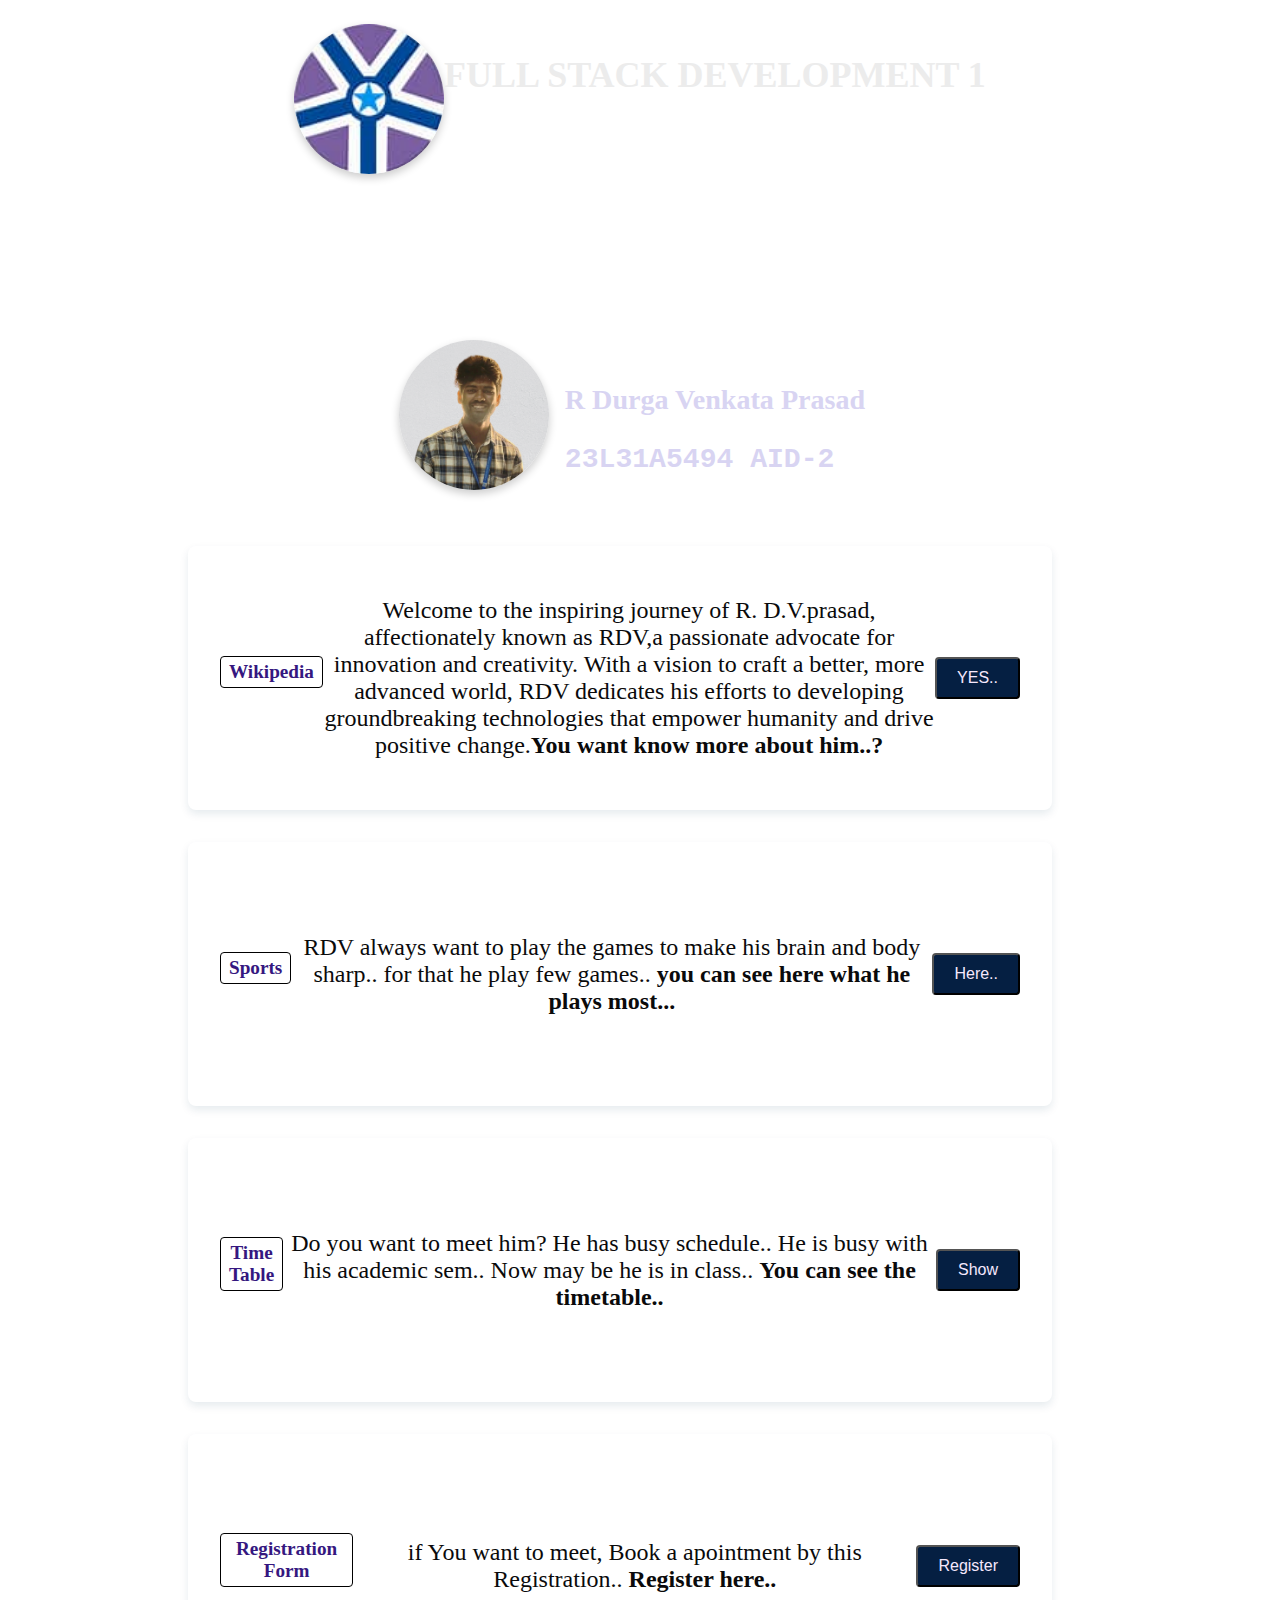
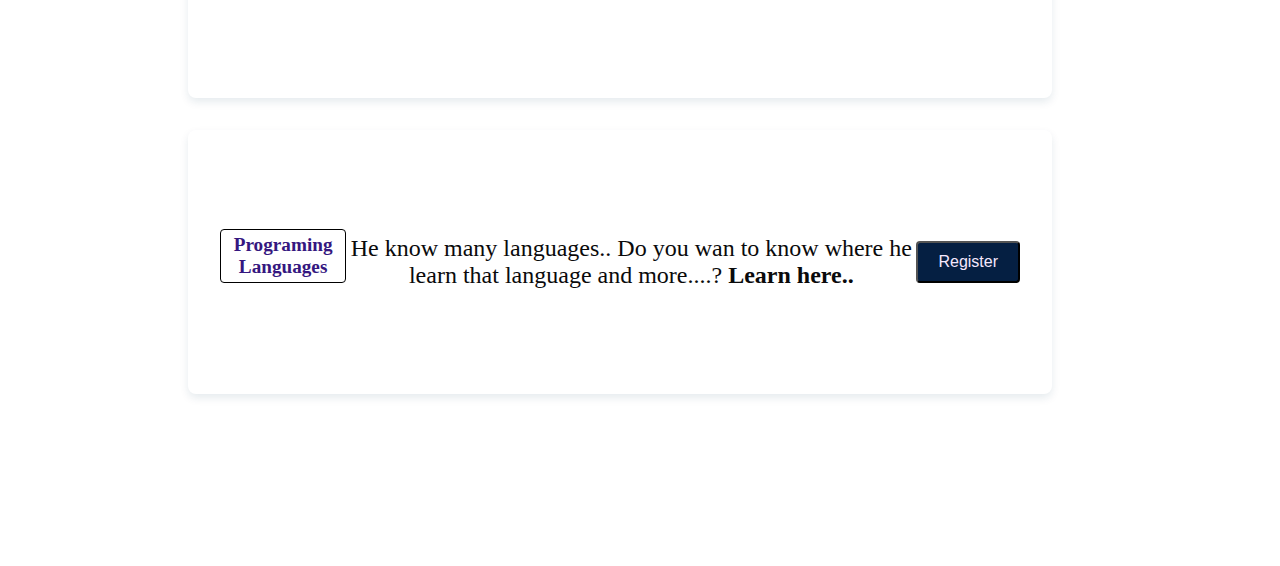
<file: index.html>
<!DOCTYPE html>
<html lang="en">
<head>
    <meta charset="UTF-8">
    <meta name="viewport" content="width=device-width, initial-scale=1.0">
    <title>Rdv's FSD 1</title>
    <link rel="stylesheet" href="style.css">
</head>
<body style="background-image: url('https://wallpaperaccess.com/full/7863682.jpg');">
    <div> 
    <header style="background-image: url('https://wallpapers.com/images/hd/spooky-clouds-night-sky-moon-animation-qxx8yxaebiz0a0w2.jpg'); background-size: cover; background-position: center; height: 300px;">
        <div class="logo-container">
            <img src ="images/th.jpeg" alt="Logo" class="logo" >
        <h2>FULL STACK DEVELOPMENT 1</h2>
        </header>
    
</div>    
    <div class="logo-container">
        <img src ="images/logo.png" alt="Logo" class="logo" >
            <div class="lgname">  <h3 text-align="center">R Durga Venkata Prasad
                <br><pre>23L31A5494 AID-2<br>
            </h4></h3>
            <br>
            <br></pre></div>    
    </div>
    </div>
    <br>
    <br>

    <main class="content">
        <div class="m1">
            <h1>Wikipedia</h1>
            <p>Welcome to the inspiring journey of R. D.V.prasad, affectionately known as RDV,a passionate advocate 
                for innovation and creativity. With a vision to craft a better, more advanced world,
                 RDV dedicates his efforts to developing groundbreaking technologies that empower humanity and
                  drive positive change.<strong>You want know more about him..?</strong>
                </p>
            <button onclick="openFile('wik.html')" class="butt">YES..</button>   
        </div>
        <div class="m1">
            <h1>Sports</h1>
            <p> RDV always want to play the games to make his brain and body sharp.. for that he play few games.. 
               <strong>you can see here what he plays most...</strong> </p>
            <button onclick="openFile('sports.html')" class="butt">Here..</button>
        </div>
        <div class="m1">

            <h1>Time Table</h1>
            <p>Do you want to meet him? He has busy schedule.. He is busy with his academic sem.. Now may be he is in class.. 
                <strong>You can see the timetable..</strong></p>
            <button onclick="openFile('tt.html')" class="butt">Show</button>
        </div>
        <div class="m1">
            <h1>Registration Form</h1>
            <p>if You want to meet, Book a apointment by this Registration.. 
                <strong>Register here..</strong></p>
            <button onclick="openFile('regis.html')" class="butt">Register</button>
        </div>
        <div class="m1">
            <h1>Programing Languages</h1>
            <p>He know many languages.. Do you wan to know where he learn that language and more....? 
                <strong>Learn here..</strong></p>
                <button onclick="openFile('lan.html')" class="butt">Register</button>
        </div>
    </main>
    <script src="script.js"></script>
</body>
</html>
</file>
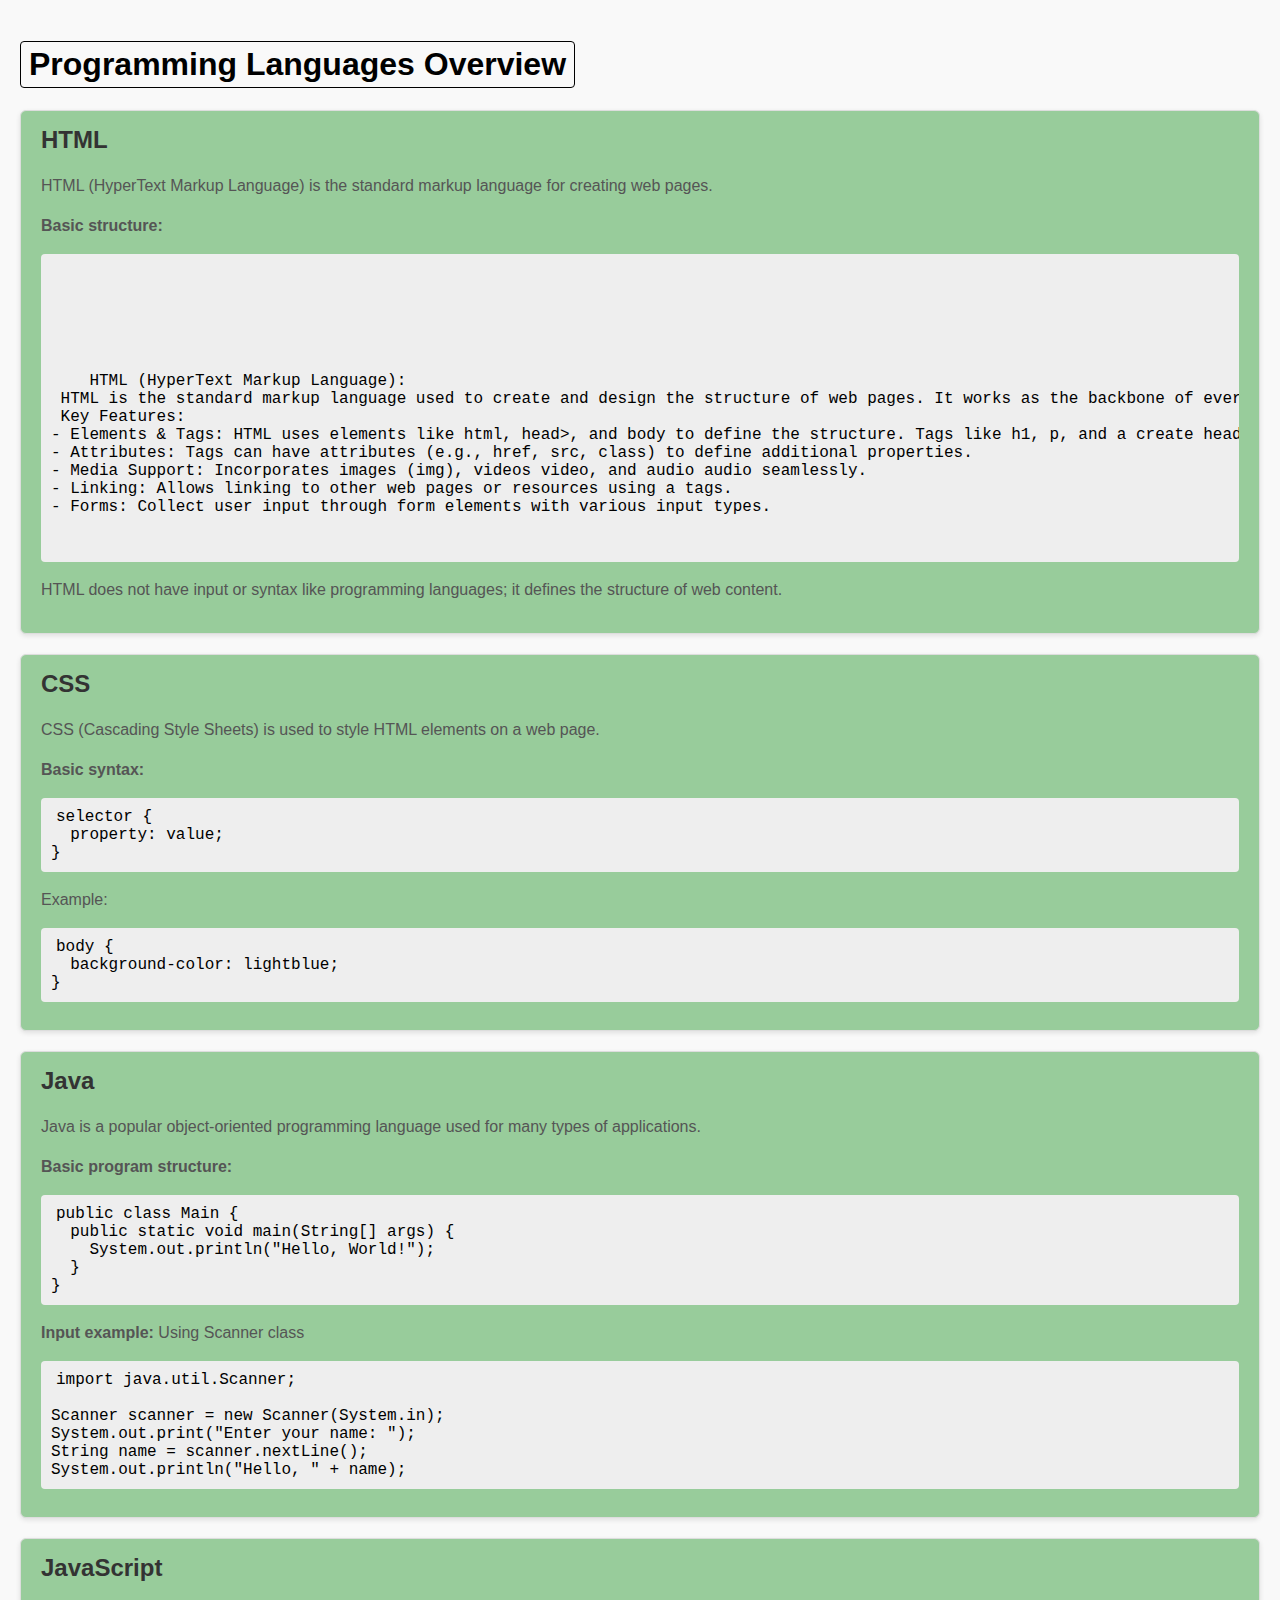
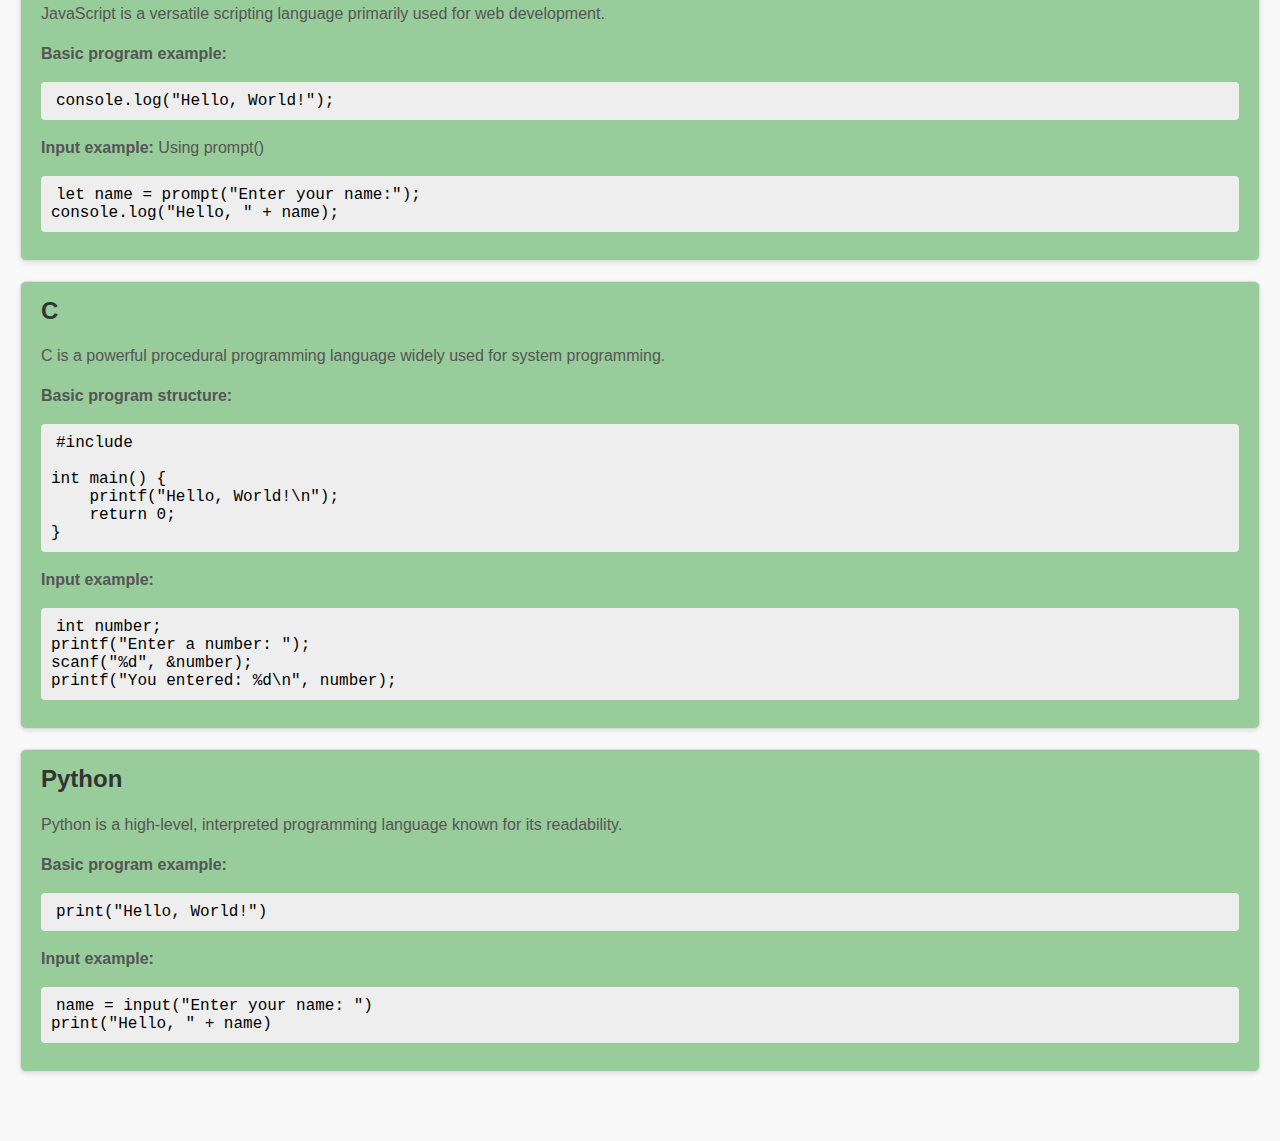
<file: lan.html>
<!DOCTYPE html>
<html lang="en">
<head>
    <meta charset="UTF-8" />
    <meta name="viewport" content="width=device-width, initial-scale=1" />
    <title>Programming Languages Overview</title>
    <link rel="stylesheet" href="style.css" />
    <style>
        body {
            font-family: Arial, sans-serif;
            margin: 20px;
            background-color: #f9f9f9;
        }
        .language-block {
            background-color: #98cc9b;
            border: 1px solid #ddd;
            border-radius: 6px;
            padding: 15px 20px;
            margin-bottom: 20px;
            box-shadow: 0 2px 5px rgba(0,0,0,0.1);
        }
        .language-block h2 {
            margin-top: 0;
            color: #333;
        }
        .language-block p {
            line-height: 1.5;
            color: #555;
        }
        code {
            background-color: #eee;
            padding: 2px 5px;
            border-radius: 3px;
            font-family: Consolas, monospace;
        }
        pre {
            background-color: #eee;
            padding: 10px;
            border-radius: 4px;
            overflow-x: auto;
        }
    </style>
</head>
<body>
    <h1>Programming Languages Overview</h1>

    <div class="language-block" id="html">
        <h2>HTML</h2>
        <p>HTML (HyperText Markup Language) is the standard markup language for creating web pages.</p>
        <p><strong>Basic structure:</strong></p>
        <pre><code><!DOCTYPE html>
<html>
  <head>
    <title>Page Title</title>
  </head>
  <body>
    HTML (HyperText Markup Language):
 HTML is the standard markup language used to create and design the structure of web pages. It works as the backbone of every website and determines how content is displayed in a browser.
 Key Features:
- Elements & Tags: HTML uses elements like html, head>, and body to define the structure. Tags like h1, p, and a create headings, paragraphs, and links.
- Attributes: Tags can have attributes (e.g., href, src, class) to define additional properties.
- Media Support: Incorporates images (img), videos video, and audio audio seamlessly.
- Linking: Allows linking to other web pages or resources using a tags.
- Forms: Collect user input through form elements with various input types.
  </body>
</html>
</code></pre>
        <p>HTML does not have input or syntax like programming languages; it defines the structure of web content.</p>
    </div>

    <div class="language-block" id="css">
        <h2>CSS</h2>
        <p>CSS (Cascading Style Sheets) is used to style HTML elements on a web page.</p>
        <p><strong>Basic syntax:</strong></p>
        <pre><code>selector {
  property: value;
}</code></pre>
        <p>Example:</p>
        <pre><code>body {
  background-color: lightblue;
}</code></pre>
    </div>

    <div class="language-block" id="java">
        <h2>Java</h2>
        <p>Java is a popular object-oriented programming language used for many types of applications.</p>
        <p><strong>Basic program structure:</strong></p>
        <pre><code>public class Main {
  public static void main(String[] args) {
    System.out.println("Hello, World!");
  }
}</code></pre>
        <p><strong>Input example:</strong> Using Scanner class</p>
        <pre><code>import java.util.Scanner;

Scanner scanner = new Scanner(System.in);
System.out.print("Enter your name: ");
String name = scanner.nextLine();
System.out.println("Hello, " + name);</code></pre>
    </div>

    <div class="language-block" id="javascript">
        <h2>JavaScript</h2>
        <p>JavaScript is a versatile scripting language primarily used for web development.</p>
        <p><strong>Basic program example:</strong></p>
        <pre><code>console.log("Hello, World!");</code></pre>
        <p><strong>Input example:</strong> Using prompt()</p>
        <pre><code>let name = prompt("Enter your name:");
console.log("Hello, " + name);</code></pre>
    </div>

    <div class="language-block" id="c">
        <h2>C</h2>
        <p>C is a powerful procedural programming language widely used for system programming.</p>
        <p><strong>Basic program structure:</strong></p>
        <pre><code>#include <stdio.h>

int main() {
    printf("Hello, World!\n");
    return 0;
}</code></pre>
        <p><strong>Input example:</strong></p>
        <pre><code>int number;
printf("Enter a number: ");
scanf("%d", &number);
printf("You entered: %d\n", number);</code></pre>
    </div>

    <div class="language-block" id="python">
        <h2>Python</h2>
        <p>Python is a high-level, interpreted programming language known for its readability.</p>
        <p><strong>Basic program example:</strong></p>
        <pre><code>print("Hello, World!")</code></pre>
        <p><strong>Input example:</strong></p>
        <pre><code>name = input("Enter your name: ")
print("Hello, " + name)</code></pre>
    </div>
<script>
      function goHome() {
        window.location.href = 'index.html';
      }
    </script>
</body>
</html>
</file>
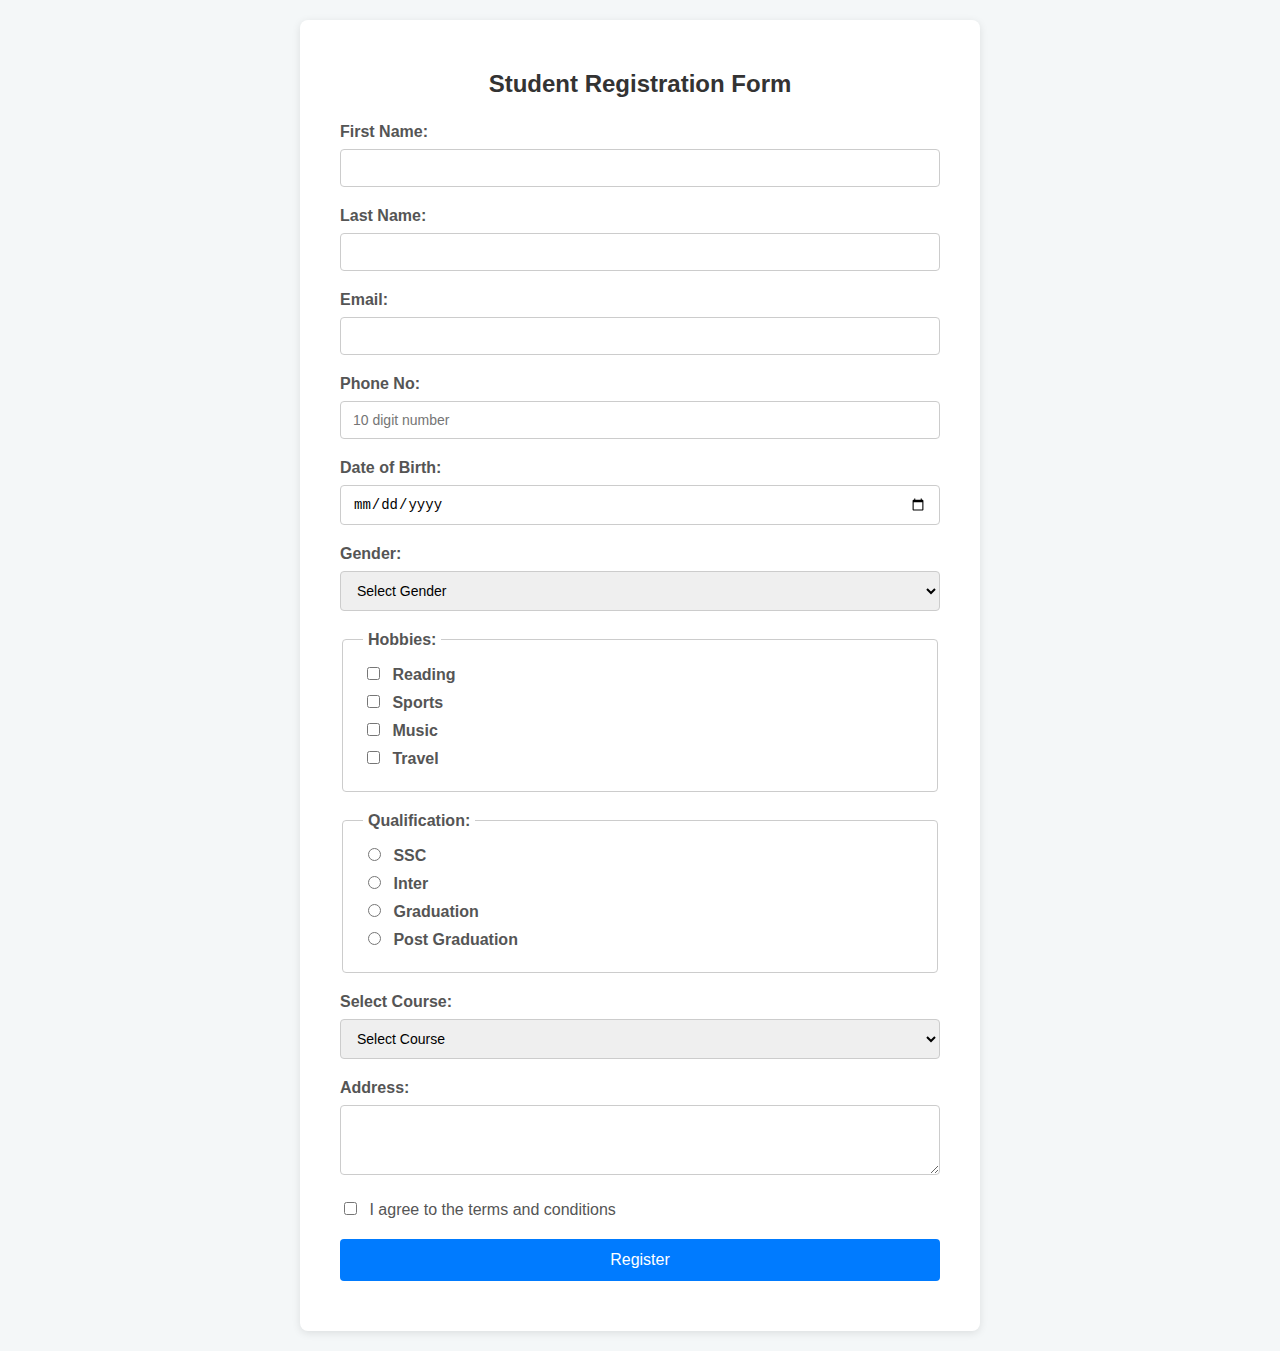
<file: regis.html>
<!DOCTYPE html>
<html lang="en">
<head>
    
    <title>Student Registration Form</title>
    <style>
        body {
            font-family: Arial, sans-serif;
            background-color: #f4f7f8;
            margin: 0;
            padding: 20px;
        }

        .container {
            max-width: 600px;
            margin: 0 auto;
            background: #fff;
            padding: 30px 40px;
            border-radius: 8px;
            box-shadow: 0 2px 8px rgba(0,0,0,0.1);
        }

        h2 {
            text-align: center;
            margin-bottom: 25px;
            color: #333;
        }

        .form-group {
            margin-bottom: 20px;
        }

        .form-group label {
            display: block;
            margin-bottom: 8px;
            font-weight: bold;
            color: #555;
        }

        input[type="text"],
        input[type="email"],
        input[type="tel"],
        input[type="date"],
        select,
        textarea {
            width: 100%;
            padding: 10px 12px;
            border: 1px solid #ccc;
            border-radius: 4px;
            box-sizing: border-box;
            font-size: 14px;
            transition: border-color 0.3s ease;
        }

        input[type="text"]:focus,
        input[type="email"]:focus,
        input[type="tel"]:focus,
        input[type="date"]:focus,
        select:focus,
        textarea:focus {
            border-color: #007BFF;
            outline: none;
        }

        fieldset {
            border: 1px solid #ccc;
            padding: 15px 20px;
            border-radius: 4px;
            margin-bottom: 20px;
        }

        legend {
            font-weight: bold;
            padding: 0 5px;
            color: #555;
        }

        label > input[type="checkbox"],
        label > input[type="radio"] {
            margin-right: 8px;
        }

        .form-group.terms label {
            font-weight: normal;
        }

        button[type="submit"] {
            background-color: #007BFF;
            color: white;
            border: none;
            padding: 12px 20px;
            font-size: 16px;
            border-radius: 4px;
            cursor: pointer;
            width: 100%;
            transition: background-color 0.3s ease;
        }

        button[type="submit"]:hover {
            background-color: #0056b3;
        }

        @media (max-width: 640px) {
            .container {
                padding: 20px;
            }
        }
    </style>
</head>
<body>
    <div class="container">
        <h2>Student Registration Form</h2>
        <form id="registrationForm" novalidate>
            <div class="form-group">
                <label for="firstName">First Name:</label>
                <input type="text" id="firstName" name="firstName" required />
            </div>
            <div class="form-group">
                <label for="lastName">Last Name:</label>
                <input type="text" id="lastName" name="lastName" required />
            </div>
            <div class="form-group">
                <label for="email">Email:</label>
                <input type="email" id="email" name="email" required />
            </div>
            <div class="form-group">
                <label for="phone">Phone No:</label>
                <input type="tel" id="phone" name="phone" pattern="\\d{10}" placeholder="10 digit number" required />
            </div>
            <div class="form-group">
                <label for="dob">Date of Birth:</label>
                <input type="date" id="dob" name="dob" required />
            </div>
            <div class="form-group">
                <label for="gender">Gender:</label>
                <select id="gender" name="gender" required>
                    <option value="">Select Gender</option>
                    <option value="male">Male</option>
                    <option value="female">Female</option>
                    <option value="other">Other</option>
                </select>
            </div>
            <fieldset class="form-group">
                <legend>Hobbies:</legend>
                <label><input type="checkbox" name="hobbies" value="reading" /> Reading</label>
                <label><input type="checkbox" name="hobbies" value="sports" /> Sports</label>
                <label><input type="checkbox" name="hobbies" value="music" /> Music</label>
                <label><input type="checkbox" name="hobbies" value="travel" /> Travel</label>
            </fieldset>
            <fieldset class="form-group">
                <legend>Qualification:</legend>
                <label><input type="radio" name="qualification" value="ssc" required /> SSC</label>
                <label><input type="radio" name="qualification" value="inter" /> Inter</label>
                <label><input type="radio" name="qualification" value="graduation" /> Graduation</label>
                <label><input type="radio" name="qualification" value="postgraduation" /> Post Graduation</label>
            </fieldset>
            <div class="form-group">
                <label for="course">Select Course:</label>
                <select id="course" name="course" required>
                    <option value="">Select Course</option>
                    <option value="btech">B.Tech</option>
                </select>
            </div>
            <div class="form-group">
                <label for="address">Address:</label>
                <textarea id="address" name="address" rows="3" required></textarea>
            </div>
            <div class="form-group terms">
                <label><input type="checkbox" id="terms" name="terms" required /> I agree to the terms and conditions</label>
            </div>
            <div class="form-group">
                <button type="submit">Register</button>
            </div>
        </form>
    </div>
</body>
</html>
</file>
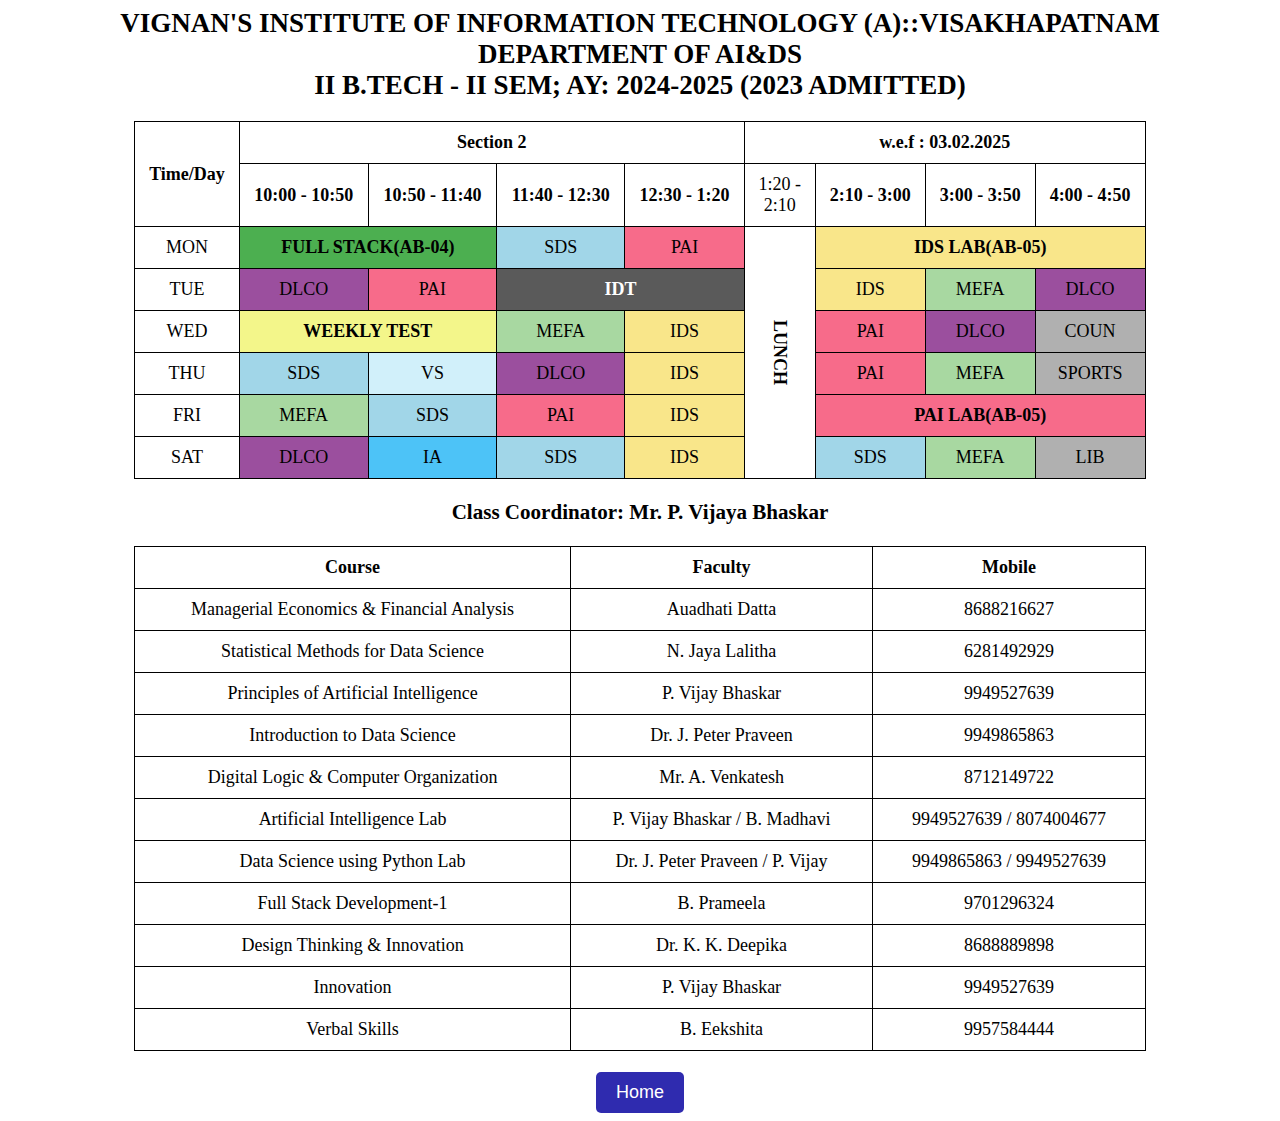
<file: tt.html>
<!DOCTYPE html>
<html lang="en">
<head>
  <title>Timetable</title>
  <style>
    body{
        display: flex;
        flex-direction: column;
        align-items: center;
        justify-content: center;
        font-size: large;
    }
    .home-butt{
            align-items: center;
            background-color: #42659d;
            border-radius: 30cap;
            text-align: center;
            padding: 16px 32px;
        }
    .header{
        font-size: 1.5em;
        font-weight: bold;
        margin-bottom: 20px;
        text-align: center;
    }
    table {
      width: 80%;
      border-collapse: collapse;
      text-align: center;
      border-color: black;
    }
    th, td {
      border: 1px solid black;
      padding: 10px;
    }
    td[colspan] {
      font-weight: bold;
    }
    .lunch {
      writing-mode: vertical-rl;
      text-align: center;
      font-weight: bold;
      width: 50px;
    }
    .fullstack { background: #4caf50;}
    .sds { background: #a1d6e8; }
    .pai { background: #f76b8a; }
    .idslab { background: #f9e68a; }
    .dlco { background: #9b4f9e; }
    .idt { background: #5a5a5a; color: white; }
    .ids { background: #f9e68a; }
    .mefa { background: #a8d8a1; }
    .weeklytest { background: #f3f68a; }
    .coun { background: #b0b0b0; }
    .vs { background: #d1f0fa; }
    .sports { background: #b0b0b0;}
    .ialab { background: #4dc3f7; }
    .lib { background: #b0b0b0; }
    .home-butt {
      background-color: #2f2baf;
      color: white;
      padding: 10px 20px;
      border: none;
      border-radius: 5px;
      cursor: pointer;
      font-size: large;
    }
    .home-butt:hover {
      background-color:#7f7cc4;
    }
  </style>
</head>
<body>
    <div class="header">
        VIGNAN'S INSTITUTE OF INFORMATION TECHNOLOGY (A)::VISAKHAPATNAM<br>
        DEPARTMENT OF AI&DS<br>
        II B.TECH - II SEM; AY: 2024-2025 (2023 ADMITTED)
    </div>
  <table style="width: 80%; border:1px solid black; border-collapse: collapse; text-align: center;">
    <tr>
        <th rowspan="2">Time/Day</th>
        <th colspan="4">Section 2</th>
        <th colspan="4">w.e.f : 03.02.2025</th> 
    </tr>
    <tr>
      <th>10:00 - 10:50</th>
      <th>10:50 - 11:40</th>
      <th>11:40 - 12:30</th>
      <th>12:30 - 1:20</th>
      <td>1:20  - 2:10</td>
      <th>2:10 - 3:00</th>
      <th>3:00 - 3:50</th>
      <th>4:00 - 4:50</th>
    </tr>
    <tr>
      <td>MON</td>
      <td colspan="2" class="fullstack">FULL STACK(AB-04)</td>
      <td class="sds">SDS</td>
      <td class="pai">PAI</td>
      <td rowspan="7" class="lunch">LUNCH</td>
      <td colspan="3" class="idslab">IDS LAB(AB-05)</td>
    </tr>
    <tr>
      <td>TUE</td>
      <td class="dlco">DLCO</td>
      <td class="pai">PAI</td>
      <td colspan="2" class="idt">IDT</td>
      <td class="ids">IDS</td>
      <td class="mefa">MEFA</td>
      <td class="dlco">DLCO</td>
    </tr>
    <tr>
      <td>WED</td>
      <td colspan="2" class="weeklytest">WEEKLY TEST</td>
      <td class="mefa">MEFA</td>
      <td class="ids">IDS</td>
      <td class="pai">PAI</td>
      <td class="dlco">DLCO</td>
      <td class="coun">COUN</td>
    </tr>
    <tr>
      <td>THU</td>
      <td class="sds">SDS</td>
      <td class="vs">VS</td>
      <td class="dlco">DLCO</td>
      <td class="ids">IDS</td>
      <td class="pai">PAI</td>
      <td class="mefa">MEFA</td>
      <td class="sports">SPORTS</td>
    </tr>
    <tr>
      <td>FRI</td>
      <td class="mefa">MEFA</td>
      <td class="sds">SDS</td>
      <td class="pai">PAI</td>
      <td class="ids">IDS</td>
      <td colspan="3" class="pai">PAI LAB(AB-05)</td>
    </tr>
    <tr>
      <td>SAT</td>
      <td class="dlco">DLCO</td>
      <td class="ialab">IA</td>
      <td class="sds">SDS</td>
      <td class="ids">IDS</td>
      <td class="sds">SDS</td>
      <td class="mefa">MEFA</td>
      <td class="lib">LIB</td>
    </tr>
  </table>
  
  <h3 style="text-align: center;">Class Coordinator: Mr. P. Vijaya Bhaskar</h3>
  <table style="width: 80%; border:1px solid black; border-collapse: collapse; text-align: center;">
    <tr><th>Course</th><th>Faculty</th><th>Mobile</th></tr>
    <tr><td>Managerial Economics & Financial Analysis</td><td>Auadhati Datta</td><td>8688216627</td></tr>
    <tr><td>Statistical Methods for Data Science</td><td>N. Jaya Lalitha</td><td>6281492929</td></tr>
    <tr><td>Principles of Artificial Intelligence</td><td>P. Vijay Bhaskar</td><td>9949527639</td></tr>
    <tr><td>Introduction to Data Science</td><td>Dr. J. Peter Praveen</td><td>9949865863</td></tr>
    <tr><td>Digital Logic & Computer Organization</td><td>Mr. A. Venkatesh</td><td>8712149722</td></tr>
    <tr><td>Artificial Intelligence Lab</td><td>P. Vijay Bhaskar / B. Madhavi</td><td>9949527639 / 8074004677</td></tr>
    <tr><td>Data Science using Python Lab</td><td>Dr. J. Peter Praveen / P. Vijay</td><td>9949865863 / 9949527639</td></tr>
    <tr><td>Full Stack Development-1</td><td>B. Prameela</td><td>9701296324</td></tr>
    <tr><td>Design Thinking & Innovation</td><td>Dr. K. K. Deepika</td><td>8688889898</td></tr>
    <tr><td>Innovation</td><td>P. Vijay Bhaskar</td><td>9949527639</td></tr>
    <tr><td>Verbal Skills</td><td>B. Eekshita</td><td>9957584444</td></tr>
  </table>
  <br>
  <button class="home-butt" onclick="goHome()">Home</button>
  <script>
    function goHome() {
      window.location.href = 'index.html';
    }
  </script>
</body>
</html>
</file>
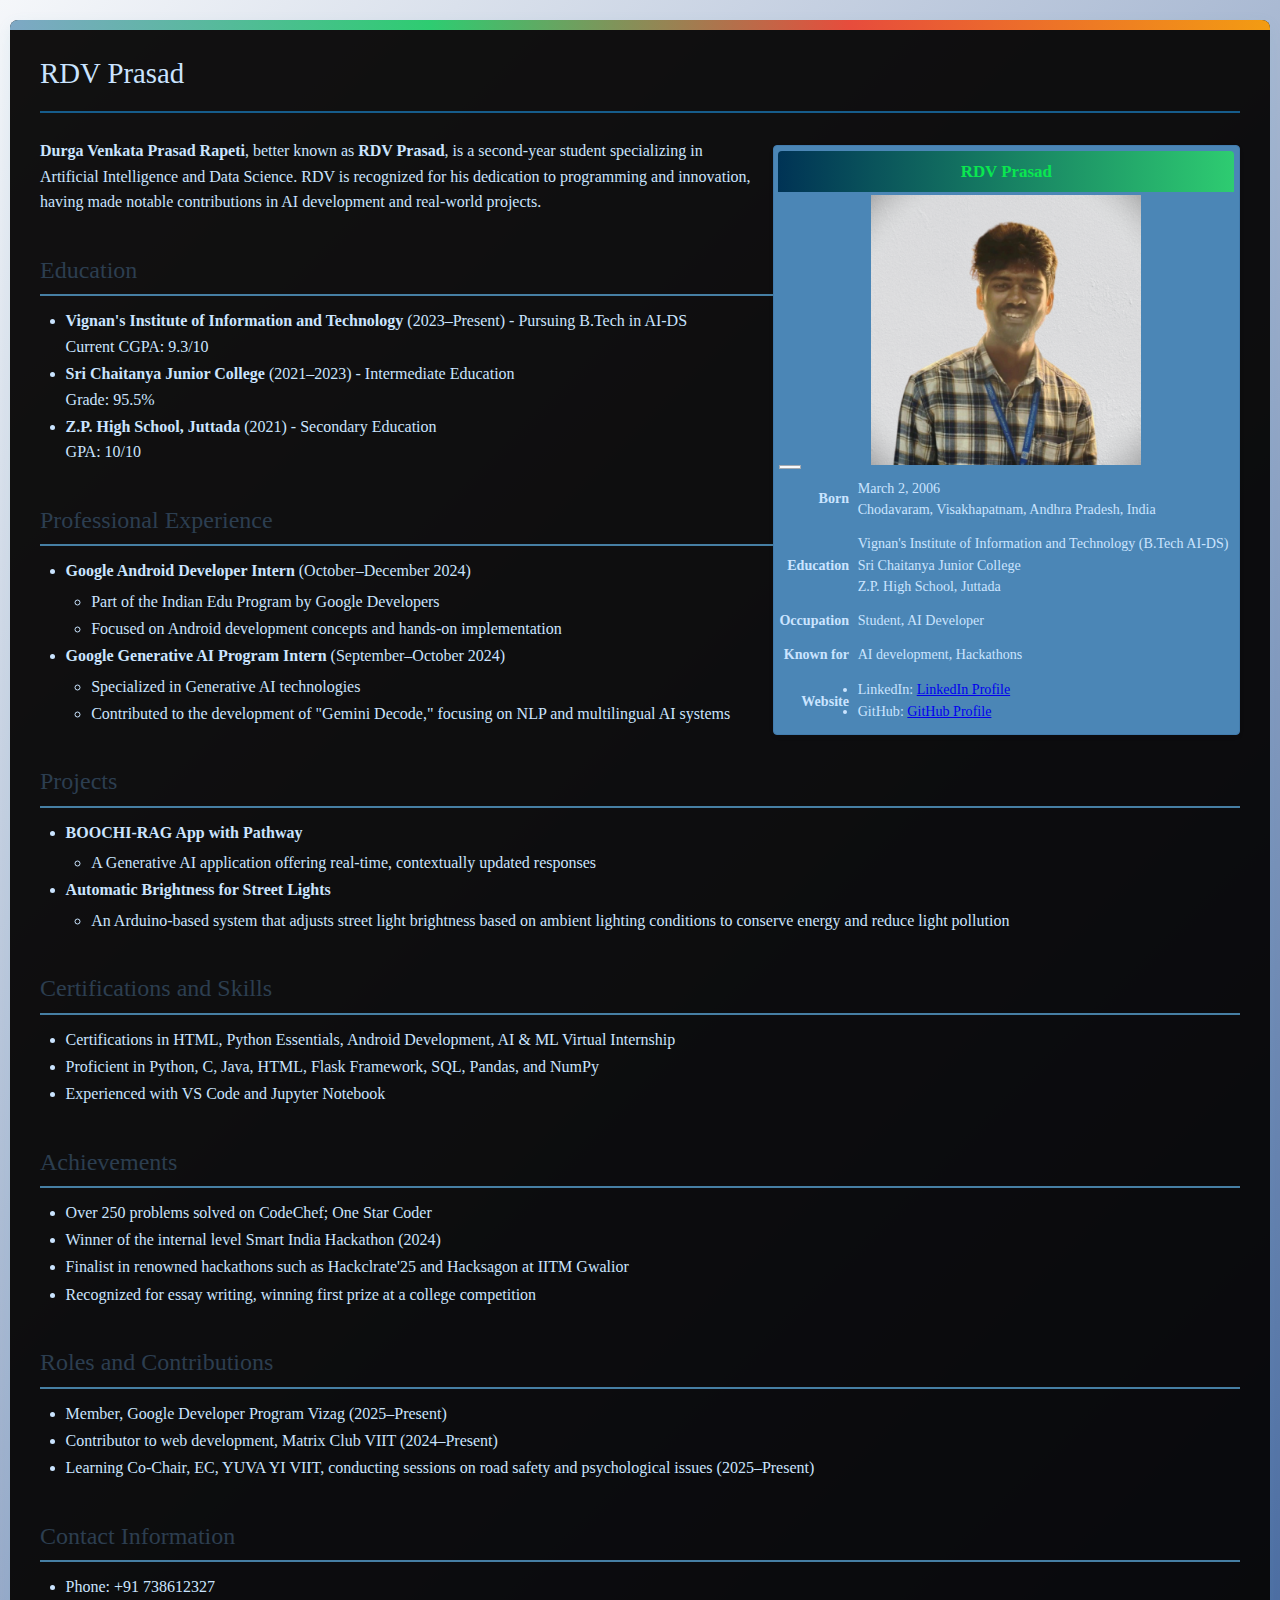
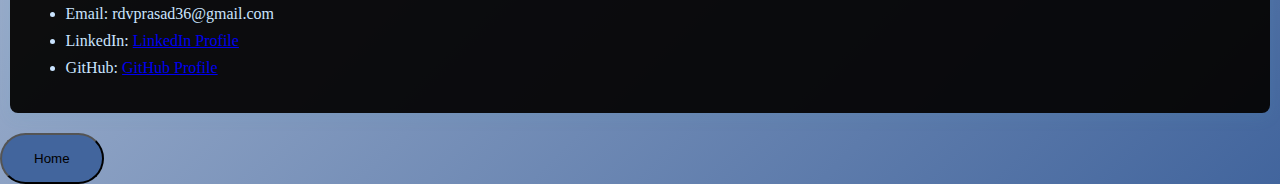
<file: wik.html>
<!DOCTYPE html>
<html lang="en">
<head>
    <meta charset="UTF-8">
    <meta name="viewport" content="width=device-width, initial-scale=1.0">
    <title>RDV Prasad - Wikipedia</title>
    <style>
        body {
            font-family: 'Linux Libertine', 'Georgia', 'Times', serif;
            line-height: 1.6;
            margin: 0;
            padding: 0;
            color: #cae4ff;
            background: linear-gradient(135deg, #f5f7fa 0%, #42659d 100%);
            min-height: 100vh;
        }
        .logo-container {
    display: flex; 
    justify-content: center; 
    height: 30vh;
      }
        .container {
            max-width: 1200px;
            margin: 20px auto;
            padding: 30px;
            background-color: rgba(5, 4, 4, 0.95);
            box-shadow: 0 5px 15px rgba(74, 165, 190, 0.1);
            border-radius: 8px;
            position: relative;
            z-index: 1;
        }
        .container::before {
            content: "";
            position: absolute;
            top: 0;
            left: 0;
            right: 0;
            height: 10px;
            background: linear-gradient(90deg, #7ea8c5, #2ecc71, #e74c3c, #f39c12);
            border-radius: 8px 8px 0 0;
        }
        header {
            border-bottom: 2px solid #165c8b;
            padding-bottom: 15px;
            margin-bottom: 25px;
        }
        h1 {
            font-size: 1.8em;
            font-weight: normal;
            margin: 0;
        }
        .infobox {
            float: right;
            margin: 0.5em 0 1em 1em;
            padding: 0.2em;
            border: 1px solid #427cae;
            background-color: #4b86b6;
            font-size: 88%;
            line-height: 1.5em;
            box-shadow: 0 2px 5px rgba(0,0,0,0.05);
            border-radius: 4px;
        }
        .infobox-title {
            text-align: center;
            font-size: 1.2em;
            font-weight: bold;
            background: linear-gradient(to right, #003355, #2ecc71);
            color: rgb(10, 231, 80);
            padding: 0.6em;
            margin: -0.2em -0.2em 0.4em -0.2em;
            border-radius: 4px 4px 0 0;
        }
        .infobox-data {
            padding: 0.4em;
        }
        .infobox-label {
            font-weight: bold;
            text-align: right;
        }
        .home-butt{
            align-items: center;
            background-color: #42659d;
            border-radius: 30cap;
            text-align: center;
            padding: 16px 32px;
        }
        h2 {
            font-size: 1.5em;
            font-weight: normal;
            border-bottom: 2px solid #467fa4;
            margin: 1.5em 0 0.5em 0;
            padding: 0 0 5px 0;
            color: #2c3e50;
        }
        ul {
            margin: 0.3em 0 0 1.6em;
            padding: 0;
        }
        li {
            margin-bottom: 0.1em;
        }
        .references {
            font-size: 90%;
        }
    </style>
</head>
<body>
    <div class="container">
        <header>
            <h1>RDV Prasad</h1>
        </header>

        <table class="infobox">
            <tbody>
                <tr>
                    <td colspan="2" class="infobox-title">RDV Prasad</td>
                </tr>
                <tr>
                    <td colspan="2" style="text-align:center">
                        <div class="logo-container">
                            <img src ="images/logo.png" alt="Logo" class="logo" >
                        </div>
                        <div style="width:20px; height:2px; background:#f8f9fa; border:1px solid #a2a9b1; display:flex; align-items:center; justify-content:center;">
                        </div>
                    </td>
                </tr>
                <tr>
                    <th class="infobox-label">Born</th>
                    <td class="infobox-data">March 2, 2006<br>Chodavaram, Visakhapatnam, Andhra Pradesh, India</td>
                </tr>
                <tr>
                    <th class="infobox-label">Education</th>
                    <td class="infobox-data">
                        Vignan's Institute of Information and Technology (B.Tech AI-DS)<br>
                        Sri Chaitanya Junior College<br>
                        Z.P. High School, Juttada
                    </td>
                </tr>
                <tr>
                    <th class="infobox-label">Occupation</th>
                    <td class="infobox-data">Student, AI Developer</td>
                </tr>
                <tr>
                    <th class="infobox-label">Known for</th>
                    <td class="infobox-data">AI development, Hackathons</td>
                </tr>
                <tr>
                    <th class="infobox-label">Website</th>
                    <td class="infobox-data">
                        <li>LinkedIn: <a href="https://www.linkedin.com/in/durga-venkata-prasad-rapeti-b154022b7/" target="_blank">LinkedIn Profile</a></li>
            <li>GitHub: <a href="https://github.com/rdvprasad36" target="_blank">GitHub Profile</a></li>
                    </td>
                </tr>
            </tbody>
        </table>

        <p><b>Durga Venkata Prasad Rapeti</b>, better known as <b>RDV Prasad</b>, is a second-year student specializing in Artificial Intelligence and Data Science. RDV is recognized for his dedication to programming and innovation, having made notable contributions in AI development and real-world projects.</p>

        <h2>Education</h2>
        <ul>
            <li><b>Vignan's Institute of Information and Technology</b> (2023–Present) - Pursuing B.Tech in AI-DS<br>Current CGPA: 9.3/10</li>
            <li><b>Sri Chaitanya Junior College</b> (2021–2023) - Intermediate Education<br>Grade: 95.5%</li>
            <li><b>Z.P. High School, Juttada</b> (2021) - Secondary Education<br>GPA: 10/10</li>
        </ul>

        <h2>Professional Experience</h2>
        <ul>
            <li><b>Google Android Developer Intern</b> (October–December 2024)
                <ul>
                    <li>Part of the Indian Edu Program by Google Developers</li>
                    <li>Focused on Android development concepts and hands-on implementation</li>
                </ul>
            </li>
            <li><b>Google Generative AI Program Intern</b> (September–October 2024)
                <ul>
                    <li>Specialized in Generative AI technologies</li>
                    <li>Contributed to the development of "Gemini Decode," focusing on NLP and multilingual AI systems</li>
                </ul>
            </li>
        </ul>

        <h2>Projects</h2>
        <ul>
            <li><b>BOOCHI-RAG App with Pathway</b>
                <ul>
                    <li>A Generative AI application offering real-time, contextually updated responses</li>
                </ul>
            </li>
            <li><b>Automatic Brightness for Street Lights</b>
                <ul>
                    <li>An Arduino-based system that adjusts street light brightness based on ambient lighting conditions to conserve energy and reduce light pollution</li>
                </ul>
            </li>
        </ul>

        <h2>Certifications and Skills</h2>
        <ul>
            <li>Certifications in HTML, Python Essentials, Android Development, AI & ML Virtual Internship</li>
            <li>Proficient in Python, C, Java, HTML, Flask Framework, SQL, Pandas, and NumPy</li>
            <li>Experienced with VS Code and Jupyter Notebook</li>
        </ul>

        <h2>Achievements</h2>
        <ul>
            <li>Over 250 problems solved on CodeChef; One Star Coder</li>
            <li>Winner of the internal level Smart India Hackathon (2024)</li>
            <li>Finalist in renowned hackathons such as Hackclrate'25 and Hacksagon at IITM Gwalior</li>
            <li>Recognized for essay writing, winning first prize at a college competition</li>
        </ul>

        <h2>Roles and Contributions</h2>
        <ul>
            <li>Member, Google Developer Program Vizag (2025–Present)</li>
            <li>Contributor to web development, Matrix Club VIIT (2024–Present)</li>
            <li>Learning Co-Chair, EC, YUVA YI VIIT, conducting sessions on road safety and psychological issues (2025–Present)</li>
        </ul>

        <h2>Contact Information</h2>
        <ul>
            <li>Phone: +91 738612327</li>
            <li>Email: rdvprasad36@gmail.com</li>
            <li>LinkedIn: <a href="https://www.linkedin.com/in/durga-venkata-prasad-rapeti-b154022b7/" target="_blank">LinkedIn Profile</a></li>
            <li>GitHub: <a href="https://github.com/rdvprasad36" target="_blank">GitHub Profile</a></li>
        </ul>
    </div>
    <button class="home-butt" onclick="goHome()">Home</button>
    <script>
      function goHome() {
        window.location.href = 'index.html';
      }
    </script>
  </a>
</body>
</html>
</file>
<file: style.css>
body {
    font-family: Georgia, 'Times New Roman', Times, serif ;
    padding: 0;
}
header {
    background-size: cover;
    color: #ececec;
    text-align: center;
    padding: 1rem;
    font-size: 1.5rem;
    transition: background-color 0.1s ease;
}
.logo-container {
    display: flex; 
    justify-content: center; 
    height: 30vh;
  }
  .logo {
    width: 150px; 
    height: 150px; 
    border-radius: 50%; 
    object-fit: cover; /* Ensures the image is cropped correctly in the circle */
    box-shadow: 0 4px 8px rgba(0, 0, 0, 0.2); /* Adds a shadow effect (optional) */
  }
  .lgname{
    font-size: 1.5rem;
    border-radius: 8px;
    padding: 1rem;
    font-weight: bold;
    color: #d8d4f2 ;
  }
  .content {
    align-items: center;
    justify-content: center;
    display: flex;
    flex-wrap: wrap;
    padding: 2rem;
    gap: 2rem;
}
.content > * { 
    width: 800px; 
    height: 200px;
    display: flex;
    align-items: center;
    justify-content: center;
    background-color: #3498db;
    color: rgb(10, 10, 11);
    font-size: 1.5rem;
    border-radius: 10px;
    transition: transform 0.2s ease-in-out, background-color 0.2s ease-in-out;
}

.content > *:hover {
    transform: scale(.5.5);
    background-color: #2980b9;
}
.m1 {
    background-color: white;
    border-radius: 8px;
    box-shadow: 0 4px 8px rgba(13, 59, 90, 0.1);
    transition: background-color 0.3s ease, transform 0.3s ease;
    position: relative;
    top: 50%;
    right: 20px;
    transform: translateY(-50%);
    padding: 2rem;
    text-align: center;

}
.m1 h1 {
    margin-top: 0;
    color: #351780;
    font-size: 1.2rem;
}
.butt {
    background-color: hwb(215 2% 74%);
    color: rgb(245, 232, 253);

    padding: 10px 20px;
    text-align: center ;
    display: inline-block;
    font-size: 16px;
    margin: 10px 0;
    cursor: pointer;
    border-radius: 4px;
}
.butt:hover {
    background-color: #030c11;
    transition: transform 5s ease, box-shadow s ease;
    position: relative;
}

h1 {
    border: 1px solid black;
    padding: 4px 8px;
    display: inline-block;
    border-radius: 4px;
}
</file>
